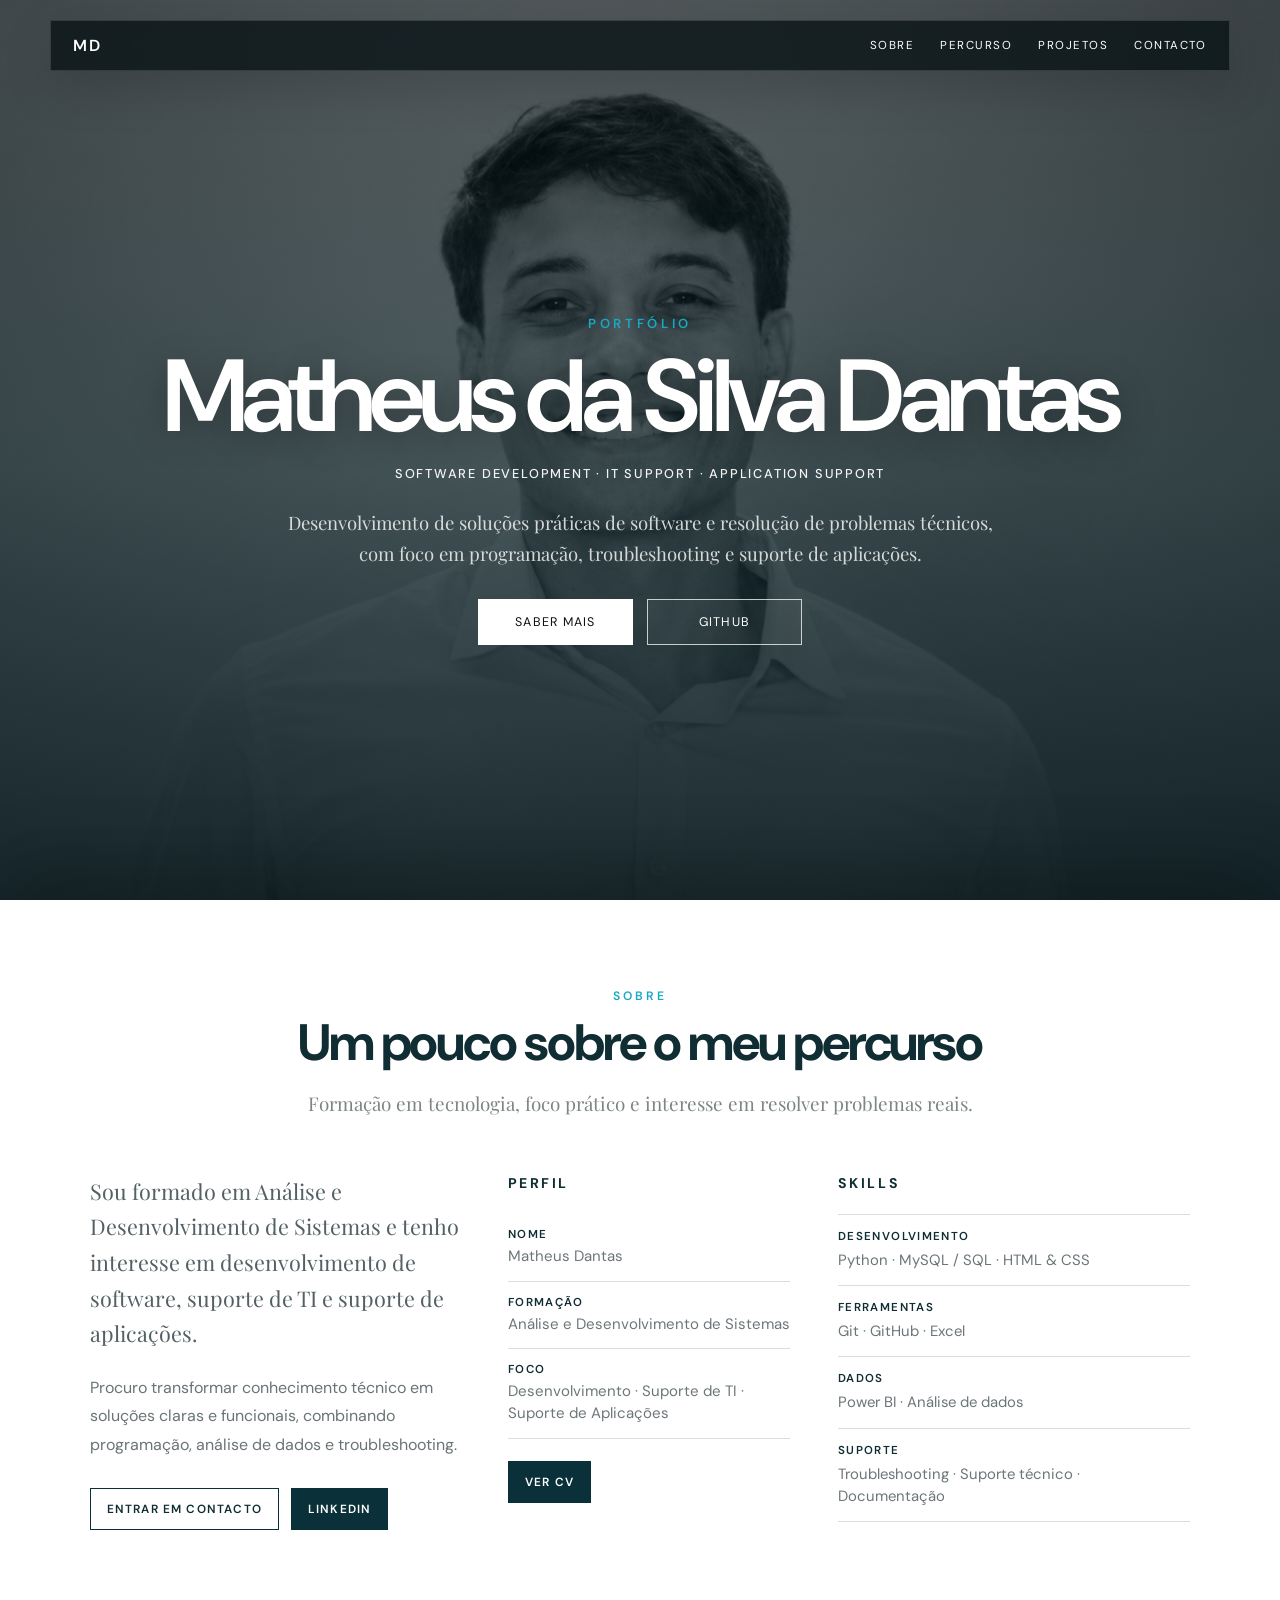
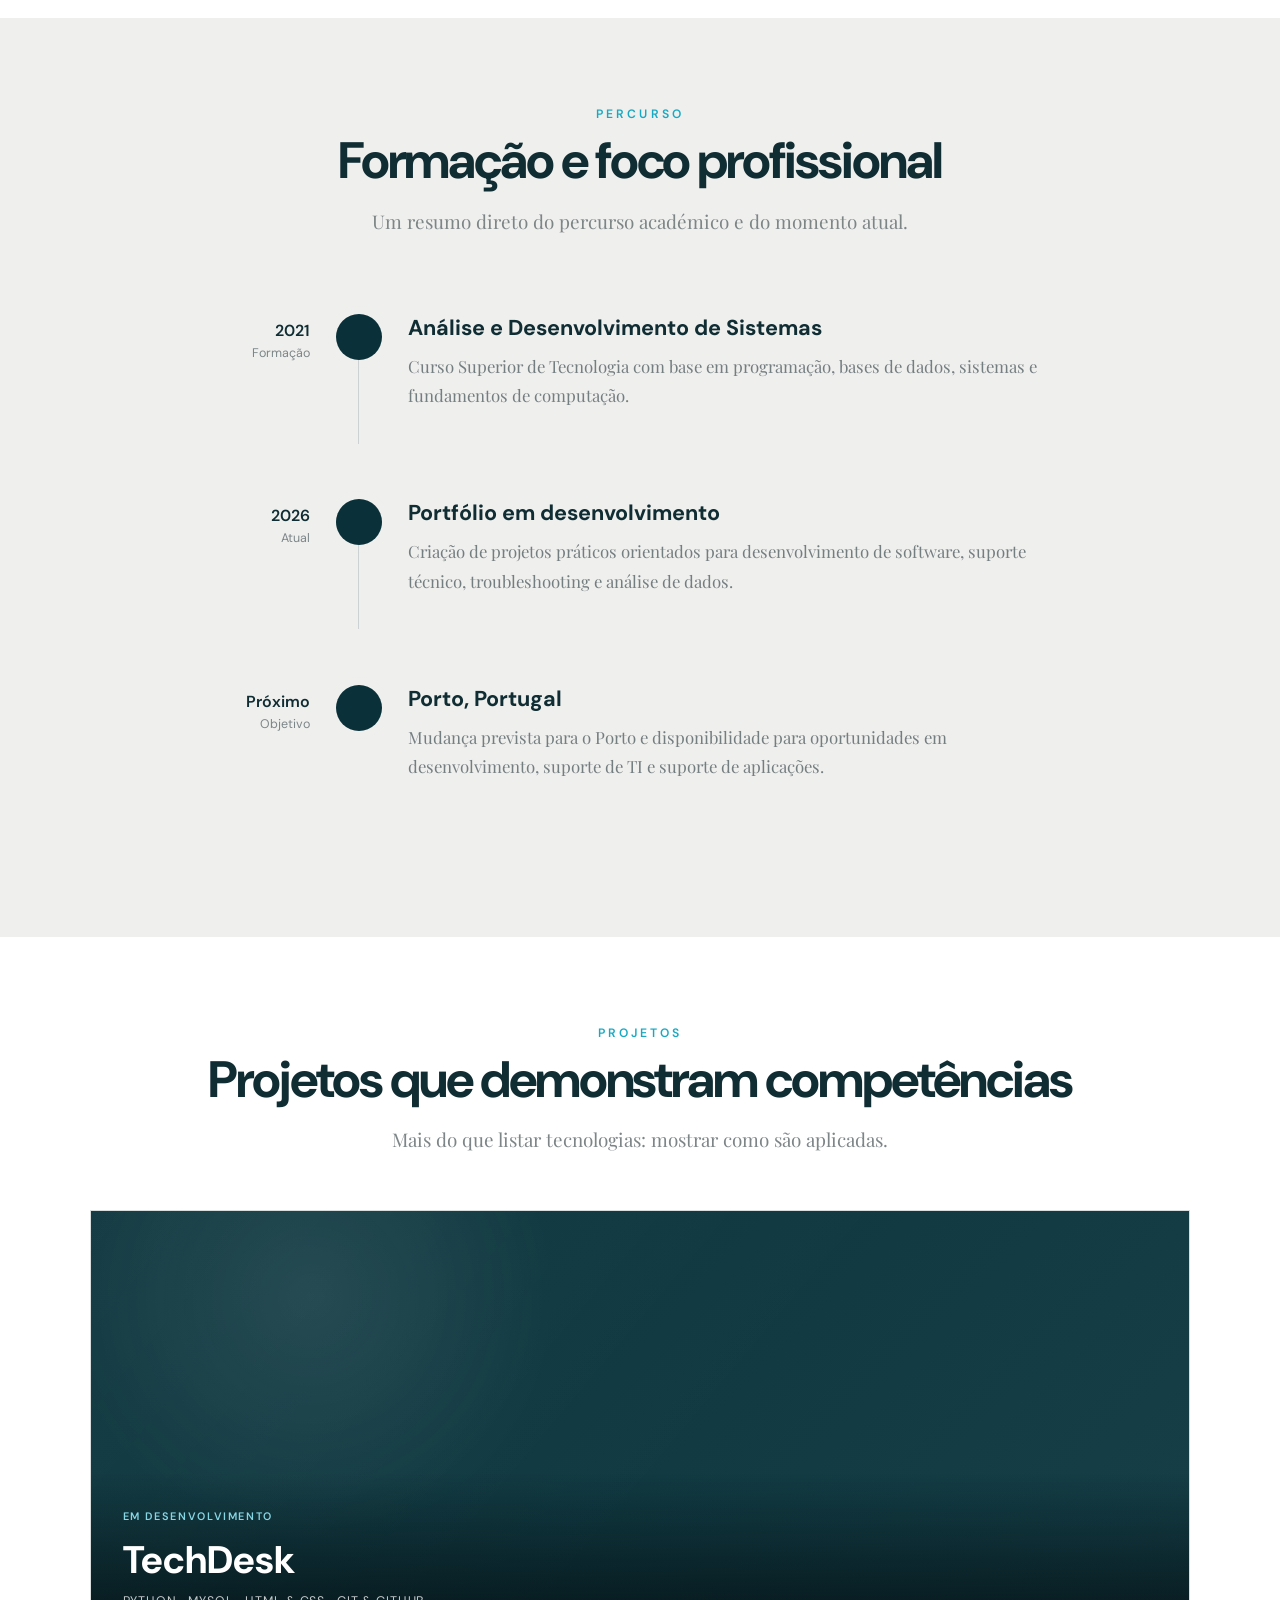
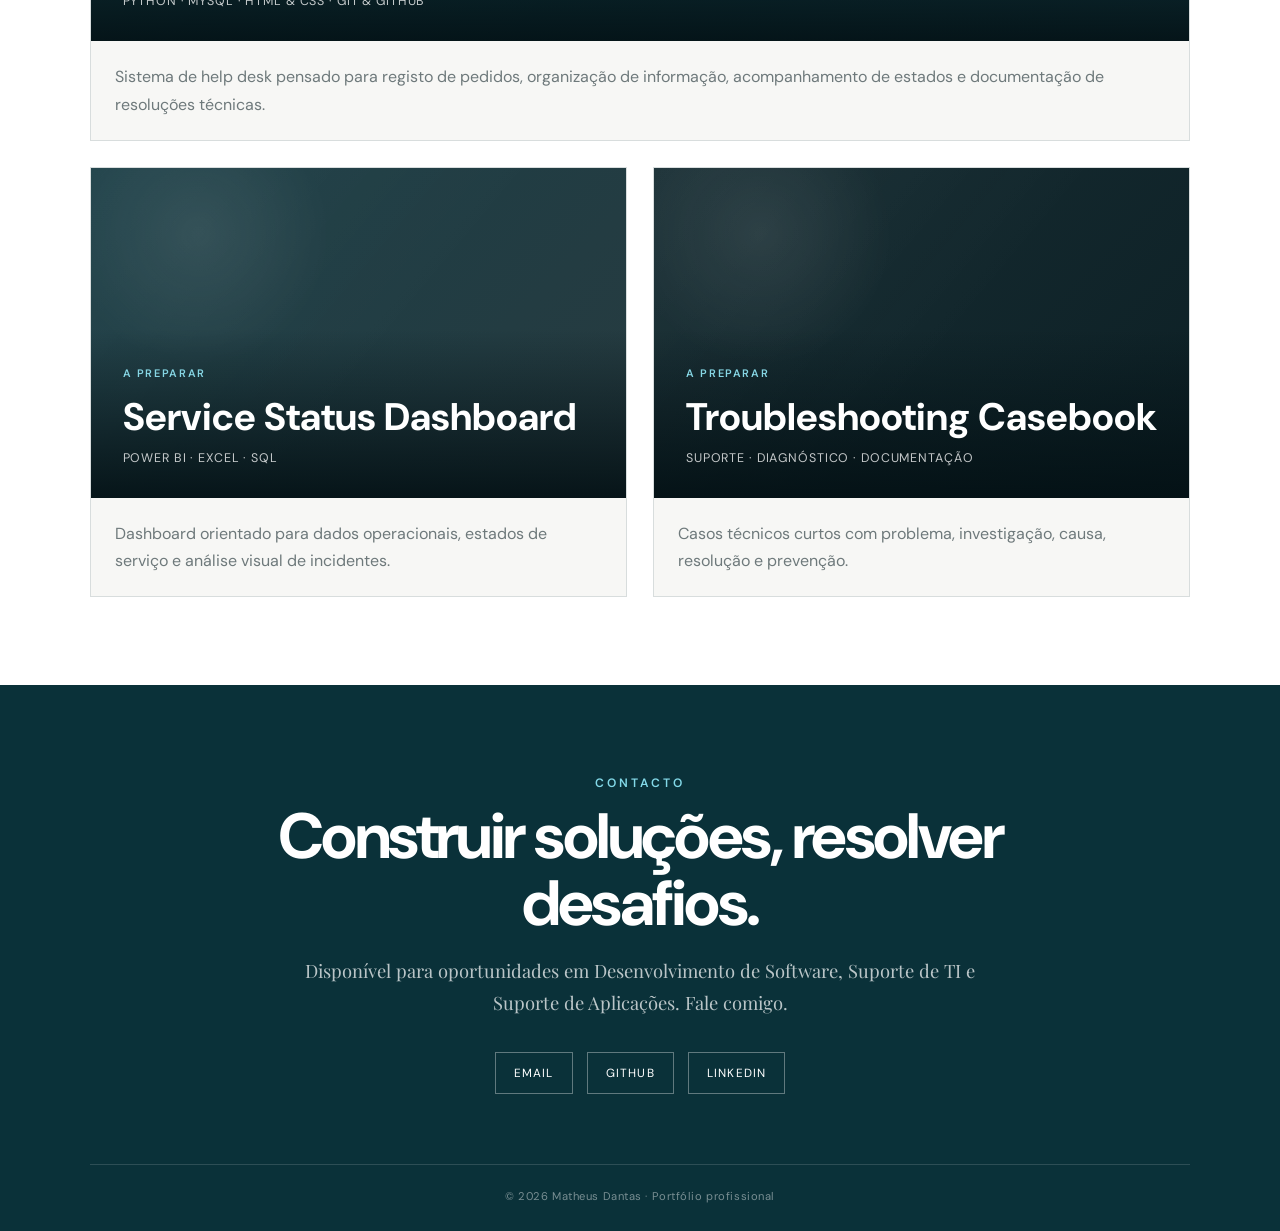
<file: index.html>
<!doctype html>
<html lang="pt-PT">
<head>
  <meta charset="utf-8" />
  <meta name="viewport" content="width=device-width, initial-scale=1" />
  <meta name="description" content="Portfólio de Matheus da Silva Dantas — Desenvolvimento de Software, Suporte de TI e Suporte de Aplicações." />
  <meta name="theme-color" content="#0d1113" />
  <title>Matheus Dantas — Portfólio</title>
  <link rel="preconnect" href="https://fonts.googleapis.com">
  <link rel="preconnect" href="https://fonts.gstatic.com" crossorigin>
  <link href="https://fonts.googleapis.com/css2?family=DM+Sans:wght@400;500;600&family=Playfair+Display:ital,wght@0,500;1,500&display=swap" rel="stylesheet">
  <link rel="stylesheet" href="styles.css" />
</head>
<body>
  <header class="site-header">
    <a class="brand" href="#top" aria-label="Matheus Dantas — Início">MD</a>
    <button class="menu-toggle" type="button" aria-expanded="false" aria-controls="main-nav">Menu</button>
    <nav id="main-nav" aria-label="Navegação principal">
      <a href="#sobre">Sobre</a>
      <a href="#percurso">Percurso</a>
      <a href="#projetos">Projetos</a>
      <a href="#contacto">Contacto</a>
    </nav>
  </header>

  <main id="top">
    <section class="hero" aria-labelledby="hero-title">
      <div class="hero-photo">
        <img src="assets/matheus-cover.png" alt="Matheus Dantas" />
      </div>

      <div class="hero-copy">
        <p class="eyebrow">SOFTWARE DEVELOPMENT · IT SUPPORT · APPLICATION SUPPORT</p>
        <h1 id="hero-title">Matheus da Silva <em>Dantas</em></h1>
        <p class="intro">
          Desenvolvimento de soluções práticas de software e resolução de problemas técnicos,
          com foco em programação, troubleshooting e suporte de aplicações.
        </p>
        <div class="hero-actions">
          <a class="button primary" href="#sobre">Saber mais</a>
          <a class="button" href="https://github.com/matheusdsdantas" target="_blank" rel="noreferrer">GitHub</a>
        </div>
      </div>
    </section>

    <section class="section about-section" id="sobre">
      <div class="section-title centered-title">
        <p class="section-kicker">SOBRE</p>
        <h2>Um pouco sobre o meu percurso</h2>
        <p class="section-subtitle">Formação em tecnologia, foco prático e interesse em resolver problemas reais.</p>
      </div>

      <div class="about-grid">
        <div class="about-intro">
          <p class="lead">
            Sou formado em Análise e Desenvolvimento de Sistemas e tenho interesse em
            desenvolvimento de software, suporte de TI e suporte de aplicações.
          </p>
          <p>
            Procuro transformar conhecimento técnico em soluções claras e funcionais,
            combinando programação, análise de dados e troubleshooting.
          </p>

          <div class="about-actions">
            <a class="outline-link" href="#contacto">Entrar em contacto</a>
            <a class="solid-link" href="https://www.linkedin.com/in/matheus-ds-dantas/" target="_blank" rel="noreferrer">LinkedIn</a>
          </div>
        </div>

        <div class="profile-block">
          <h3>Perfil</h3>
          <dl class="profile-list">
            <div><dt>Nome</dt><dd>Matheus Dantas</dd></div>
            <div><dt>Formação</dt><dd>Análise e Desenvolvimento de Sistemas</dd></div>
            <div><dt>Foco</dt><dd>Desenvolvimento · Suporte de TI · Suporte de Aplicações</dd></div>
          </dl>
          <a class="solid-link profile-cv-link" href="assets/Currículo Matheus PTTTT.pdf" target="_blank" rel="noreferrer">Ver CV</a>
        </div>

        <div class="skills-block">
          <h3>Skills</h3>
          <div class="skill-lines">
            <div class="skill-line"><span>Desenvolvimento</span><strong>Python · MySQL / SQL · HTML & CSS</strong></div>
            <div class="skill-line"><span>Ferramentas</span><strong>Git · GitHub · Excel</strong></div>
            <div class="skill-line"><span>Dados</span><strong>Power BI · Análise de dados</strong></div>
            <div class="skill-line"><span>Suporte</span><strong>Troubleshooting · Suporte técnico · Documentação</strong></div>
          </div>
        </div>
      </div>
    </section>

    <section class="section resume-section" id="percurso">
      <div class="section-title centered-title">
        <p class="section-kicker">PERCURSO</p>
        <h2>Formação e foco profissional</h2>
        <p class="section-subtitle">Um resumo direto do percurso académico e do momento atual.</p>
      </div>

      <div class="resume-timeline">
        <article class="timeline-item">
          <div class="timeline-side">
            <span class="timeline-year">2021</span>
            <span class="timeline-label">Formação</span>
          </div>
          <div class="timeline-marker" aria-hidden="true"></div>
          <div class="timeline-content">
            <h3>Análise e Desenvolvimento de Sistemas</h3>
            <p>Curso Superior de Tecnologia com base em programação, bases de dados, sistemas e fundamentos de computação.</p>
          </div>
        </article>

        <article class="timeline-item">
          <div class="timeline-side">
            <span class="timeline-year">2026</span>
            <span class="timeline-label">Atual</span>
          </div>
          <div class="timeline-marker" aria-hidden="true"></div>
          <div class="timeline-content">
            <h3>Portfólio em desenvolvimento</h3>
            <p>Criação de projetos práticos orientados para desenvolvimento de software, suporte técnico, troubleshooting e análise de dados.</p>
          </div>
        </article>

        <article class="timeline-item">
          <div class="timeline-side">
            <span class="timeline-year">Próximo</span>
            <span class="timeline-label">Objetivo</span>
          </div>
          <div class="timeline-marker" aria-hidden="true"></div>
          <div class="timeline-content">
            <h3>Porto, Portugal</h3>
            <p>Mudança prevista para o Porto e disponibilidade para oportunidades em desenvolvimento, suporte de TI e suporte de aplicações.</p>
          </div>
        </article>
      </div>
    </section>

    <section class="section portfolio-section" id="projetos">
      <div class="section-title centered-title">
        <p class="section-kicker">PROJETOS</p>
        <h2>Projetos que demonstram competências</h2>
        <p class="section-subtitle">Mais do que listar tecnologias: mostrar como são aplicadas.</p>
      </div>

      <div class="portfolio-grid">
        <article class="project project-large">
          <div class="project-cover cover-techdesk">
            <div class="project-overlay">
              <span class="project-status">EM DESENVOLVIMENTO</span>
              <h3>TechDesk</h3>
              <p>Python · MySQL · HTML & CSS · Git & GitHub</p>
            </div>
          </div>
          <div class="project-description">
            <p>Sistema de help desk pensado para registo de pedidos, organização de informação, acompanhamento de estados e documentação de resoluções técnicas.</p>
          </div>
        </article>

        <article class="project">
          <div class="project-cover cover-dashboard">
            <div class="project-overlay">
              <span class="project-status">A PREPARAR</span>
              <h3>Service Status Dashboard</h3>
              <p>Power BI · Excel · SQL</p>
            </div>
          </div>
          <div class="project-description">
            <p>Dashboard orientado para dados operacionais, estados de serviço e análise visual de incidentes.</p>
          </div>
        </article>

        <article class="project">
          <div class="project-cover cover-support">
            <div class="project-overlay">
              <span class="project-status">A PREPARAR</span>
              <h3>Troubleshooting Casebook</h3>
              <p>Suporte · Diagnóstico · Documentação</p>
            </div>
          </div>
          <div class="project-description">
            <p>Casos técnicos curtos com problema, investigação, causa, resolução e prevenção.</p>
          </div>
        </article>
      </div>
    </section>

    <section class="contact-section" id="contacto">
      <div class="contact-inner">
        <p class="section-kicker light">CONTACTO</p>
        <h2>Construir soluções, resolver desafios.</h2>
        <p>Disponível para oportunidades em Desenvolvimento de Software, Suporte de TI e Suporte de Aplicações. Fale comigo.</p>
        <div class="contact-links">
          <a href="mailto:matheus.dantas3110@gmail.com">Email</a>
          <a href="https://github.com/matheusdsdantas" target="_blank" rel="noreferrer">GitHub</a>
          <a href="https://www.linkedin.com/in/matheus-ds-dantas/" target="_blank" rel="noreferrer">LinkedIn</a>
        </div>
      </div>
      <footer>© 2026 Matheus Dantas · Portfólio profissional</footer>
    </section>
  </main>

  <script src="script.js"></script>
</body>
</html>
</file>
<file: styles.css>
:root{
  --bg:#f6f5f1;
  --paper:#ffffff;
  --ink:#102d34;
  --muted:#7d8587;
  --line:#d8dddd;
  --accent:#17a9c3;
  --dark:#0a3139;
  --serif:"Playfair Display", Georgia, serif;
  --sans:"DM Sans", Arial, sans-serif;
}
*{box-sizing:border-box}
html{scroll-behavior:smooth}
body{margin:0;background:var(--bg);color:var(--ink);font-family:var(--sans);-webkit-font-smoothing:antialiased}
a{color:inherit}
h1,h2,h3,p{margin-top:0}

.site-header{position:fixed;top:20px;left:50%;transform:translateX(-50%);z-index:50;width:min(1180px,calc(100% - 40px));display:flex;align-items:center;justify-content:space-between;padding:14px 22px;border:1px solid rgba(255,255,255,.14);background:rgba(5,15,18,.74);color:#fff;backdrop-filter:blur(16px);-webkit-backdrop-filter:blur(16px);box-shadow:0 16px 50px rgba(0,0,0,.16)}
.brand{text-decoration:none;font-weight:600;letter-spacing:.14em;font-size:1rem}
nav{display:flex;gap:26px}
nav a{text-decoration:none;font-size:.72rem;text-transform:uppercase;letter-spacing:.13em;position:relative;color:#fff}
nav a:after{content:"";position:absolute;left:0;bottom:-6px;width:0;height:2px;background:var(--accent);transition:width .25s ease}
nav a:hover:after{width:100%}
.menu-toggle{display:none;color:#fff;border:1px solid rgba(255,255,255,.34);background:transparent;padding:9px 12px;font:inherit;font-size:.72rem;text-transform:uppercase;letter-spacing:.1em}

.hero{position:sticky;top:0;z-index:0;min-height:100vh;min-height:100svh;display:flex;align-items:center;justify-content:center;padding:140px 32px 80px;overflow:hidden;background:#08191e;color:#fff;text-align:center}
.hero-photo{position:absolute;inset:0;z-index:0;overflow:hidden;background:#08191e}
.hero-photo:after{content:"";position:absolute;inset:0;background:linear-gradient(180deg,rgba(2,17,22,.48) 0%,rgba(3,29,35,.58) 52%,rgba(2,22,28,.8) 100%),radial-gradient(circle at 50% 35%,rgba(0,0,0,.02) 0%,rgba(0,0,0,.42) 100%)}
.hero-photo img{width:100%;height:100%;display:block;object-fit:cover;object-position:center 34%;filter:grayscale(1) contrast(1.05) brightness(.82);transform:scale(1.015)}
.hero-copy{position:relative;z-index:2;width:min(980px,100%);display:flex;flex-direction:column;align-items:center;text-align:center}
.hero-copy:before{content:"PORTFÓLIO";order:1;display:block;margin-bottom:18px;color:var(--accent);font-size:.82rem;font-weight:600;letter-spacing:.28em}
.hero-copy h1{order:2;margin:0 0 22px;color:#fff;font-family:var(--sans);font-size:clamp(4.2rem,8vw,8.4rem);font-weight:600;line-height:.9;letter-spacing:-.06em;text-shadow:0 8px 36px rgba(0,0,0,.28)}
.hero-copy h1 em{font-style:normal;font-weight:600}
.hero-copy .eyebrow{order:3;margin:0 0 24px;color:rgba(255,255,255,.94);font-size:clamp(.7rem,1vw,.92rem);font-weight:500;letter-spacing:.14em;line-height:1.6}
.intro{order:4;margin:0 auto;max-width:720px;color:rgba(255,255,255,.8);font-family:var(--serif);font-size:clamp(1.05rem,1.45vw,1.28rem);line-height:1.65}
.hero-actions{order:5;display:flex;gap:14px;justify-content:center;flex-wrap:wrap;margin-top:30px}
.button{display:inline-flex;align-items:center;justify-content:center;min-width:155px;padding:14px 22px;text-decoration:none;border:1px solid rgba(255,255,255,.74);color:#fff;font-size:.78rem;text-transform:uppercase;letter-spacing:.1em;background:rgba(255,255,255,.04);transition:.2s ease}
.button:hover{transform:translateY(-2px);background:rgba(255,255,255,.12)}
.button.primary{background:#fff;color:#111;border-color:#fff}
.availability{order:6;margin-top:30px;color:rgba(255,255,255,.58);font-size:.7rem;letter-spacing:.05em}

.section{position:relative;z-index:2;padding:88px clamp(24px,7vw,110px)}
.section-title{text-align:center;max-width:900px;margin:0 auto 54px}
.section-kicker{margin-bottom:12px;color:var(--accent);font-size:.76rem;font-weight:600;letter-spacing:.25em;text-transform:uppercase}
.section-kicker.light{color:#83d9e8}
.section-title h2,.contact-inner h2{margin-bottom:18px;font-size:clamp(2.2rem,4vw,4.3rem);line-height:1.05;letter-spacing:-.04em}
.section-subtitle{margin:0 auto;max-width:720px;color:var(--muted);font-family:var(--serif);font-size:1.18rem;line-height:1.7}

.about-section{background:#fff;box-shadow:0 -28px 70px rgba(0,0,0,.22)}
.about-grid{display:grid;grid-template-columns:1.05fr .8fr 1fr;gap:48px;max-width:1180px;margin:0 auto;align-items:start}
.about-intro .lead{font-family:var(--serif);font-size:1.35rem;line-height:1.65;color:#536064}
.about-intro p:not(.lead){color:#697477;line-height:1.8}
.profile-block h3,.skills-block h3{margin-bottom:22px;font-size:.88rem;letter-spacing:.18em;text-transform:uppercase}
.profile-list{margin:0}
.profile-list div{padding:13px 0;border-bottom:1px solid var(--line)}
.profile-list dt{margin-bottom:4px;color:var(--ink);font-size:.72rem;font-weight:600;letter-spacing:.12em;text-transform:uppercase}
.profile-list dd{margin:0;color:#6d777a;font-size:.94rem;line-height:1.45}
.skill-lines{border-top:1px solid var(--line)}
.skill-line{padding:14px 0;border-bottom:1px solid var(--line)}
.skill-line span{display:block;margin-bottom:5px;font-size:.72rem;font-weight:600;letter-spacing:.12em;text-transform:uppercase}
.skill-line strong{font-weight:400;color:#6b7679;font-size:.93rem;line-height:1.5}
.about-actions{display:flex;gap:12px;margin-top:28px;flex-wrap:wrap}
.outline-link,.solid-link{display:inline-flex;align-items:center;justify-content:center;padding:12px 16px;text-decoration:none;font-size:.74rem;font-weight:600;letter-spacing:.1em;text-transform:uppercase;border:1px solid var(--dark)}
.solid-link{background:var(--dark);color:#fff}
.profile-cv-link{margin-top:22px}

.resume-section{background:#efefed}
.resume-timeline{max-width:980px;margin:0 auto}
.timeline-item{display:grid;grid-template-columns:160px 46px 1fr;gap:26px;position:relative;padding:22px 0}
.timeline-side{text-align:right;padding-top:6px}
.timeline-year{display:block;font-weight:600;font-size:1rem}
.timeline-label{display:block;margin-top:4px;color:#7c8588;font-size:.78rem}
.timeline-marker{position:relative;width:46px;height:46px;border-radius:50%;background:var(--dark);box-shadow:0 0 0 8px #efefed;z-index:2}
.timeline-marker:after{content:"";position:absolute;left:22px;top:46px;width:1px;height:calc(100% + 38px);background:#ccd2d3}
.timeline-item:last-child .timeline-marker:after{display:none}
.timeline-content{padding-bottom:28px}
.timeline-content h3{margin-bottom:10px;font-size:1.35rem}
.timeline-content p{max-width:650px;color:#747d80;font-family:var(--serif);font-size:1.05rem;line-height:1.75}

.portfolio-section{background:#fff}
.portfolio-grid{display:grid;grid-template-columns:repeat(2,1fr);gap:26px;max-width:1180px;margin:0 auto}
.project{background:#f7f7f5;border:1px solid var(--line)}
.project-large{grid-column:span 2}
.project-cover{position:relative;min-height:330px;overflow:hidden;background:linear-gradient(135deg,#0b343c,#163f48)}
.project-large .project-cover{min-height:430px}
.project-cover:before{content:"";position:absolute;inset:0;opacity:.8;background:radial-gradient(circle at 20% 20%,rgba(255,255,255,.10),transparent 26%),linear-gradient(130deg,rgba(255,255,255,.05),transparent 60%)}
.cover-dashboard{background:linear-gradient(135deg,#1b3e46,#273b40)}
.cover-support{background:linear-gradient(135deg,#172d33,#0d2025)}
.project-overlay{position:absolute;left:0;right:0;bottom:0;padding:32px;color:#fff;background:linear-gradient(transparent,rgba(3,16,20,.9))}
.project-status{display:inline-block;margin-bottom:12px;color:#86d6e4;font-size:.68rem;font-weight:600;letter-spacing:.15em}
.project-overlay h3{margin-bottom:8px;font-size:clamp(1.7rem,3vw,3rem)}
.project-overlay p{margin:0;color:rgba(255,255,255,.76);font-size:.78rem;letter-spacing:.07em;text-transform:uppercase}
.project-description{padding:22px 24px}
.project-description p{margin:0;color:#6e797b;line-height:1.7}

.contact-section{position:relative;z-index:2;background:var(--dark);color:#fff;padding:90px clamp(24px,7vw,110px) 28px;text-align:center}
.contact-inner{max-width:850px;margin:0 auto}
.contact-inner h2{color:#fff;font-size:clamp(2.6rem,5vw,5rem)}
.contact-inner>p:not(.section-kicker){margin:0 auto;max-width:680px;color:rgba(255,255,255,.72);font-family:var(--serif);font-size:1.15rem;line-height:1.7}
.contact-links{display:flex;justify-content:center;gap:14px;flex-wrap:wrap;margin:34px 0 70px}
.contact-links a{padding:12px 18px;border:1px solid rgba(255,255,255,.35);text-decoration:none;font-size:.74rem;letter-spacing:.1em;text-transform:uppercase}
.contact-links a:hover{background:#fff;color:var(--dark)}
footer{border-top:1px solid rgba(255,255,255,.14);padding-top:24px;color:rgba(255,255,255,.45);font-size:.7rem;letter-spacing:.05em}

.reveal{opacity:0;transform:translateY(18px);transition:opacity .65s ease,transform .65s ease}.reveal.visible{opacity:1;transform:none}

@media (max-width:1000px){
  .about-grid{grid-template-columns:1fr 1fr}.about-intro{grid-column:span 2}
  .portfolio-grid{grid-template-columns:1fr}.project-large{grid-column:auto}.project-large .project-cover{min-height:360px}
}
@media (max-width:820px){
  .site-header{top:12px;width:calc(100% - 24px);padding:12px 14px}
  .menu-toggle{display:inline-flex}
  nav{display:none;position:absolute;top:58px;left:0;right:0;padding:16px;flex-direction:column;background:rgba(5,15,18,.96);border:1px solid rgba(255,255,255,.14)}
  nav.open{display:flex}
  .hero{padding:120px 22px 64px}.hero-photo img{object-position:center 30%}.hero-copy h1{font-size:clamp(3.2rem,13vw,5.2rem)}
  .about-grid{grid-template-columns:1fr}.about-intro{grid-column:auto}
  .timeline-item{grid-template-columns:90px 34px 1fr;gap:14px}.timeline-marker{width:34px;height:34px}.timeline-marker:after{left:16px;top:34px}
}
@media (max-width:560px){
  .section{padding:72px 20px}.hero-copy:before{font-size:.68rem}.hero-copy h1{font-size:clamp(3rem,15vw,4.3rem)}
  .hero-actions{width:100%;max-width:340px}.button{width:100%}.availability{max-width:330px;line-height:1.55}
  .timeline-item{grid-template-columns:1fr}.timeline-side{text-align:left}.timeline-marker{display:none}
  .project-cover,.project-large .project-cover{min-height:280px}
}
</file>
